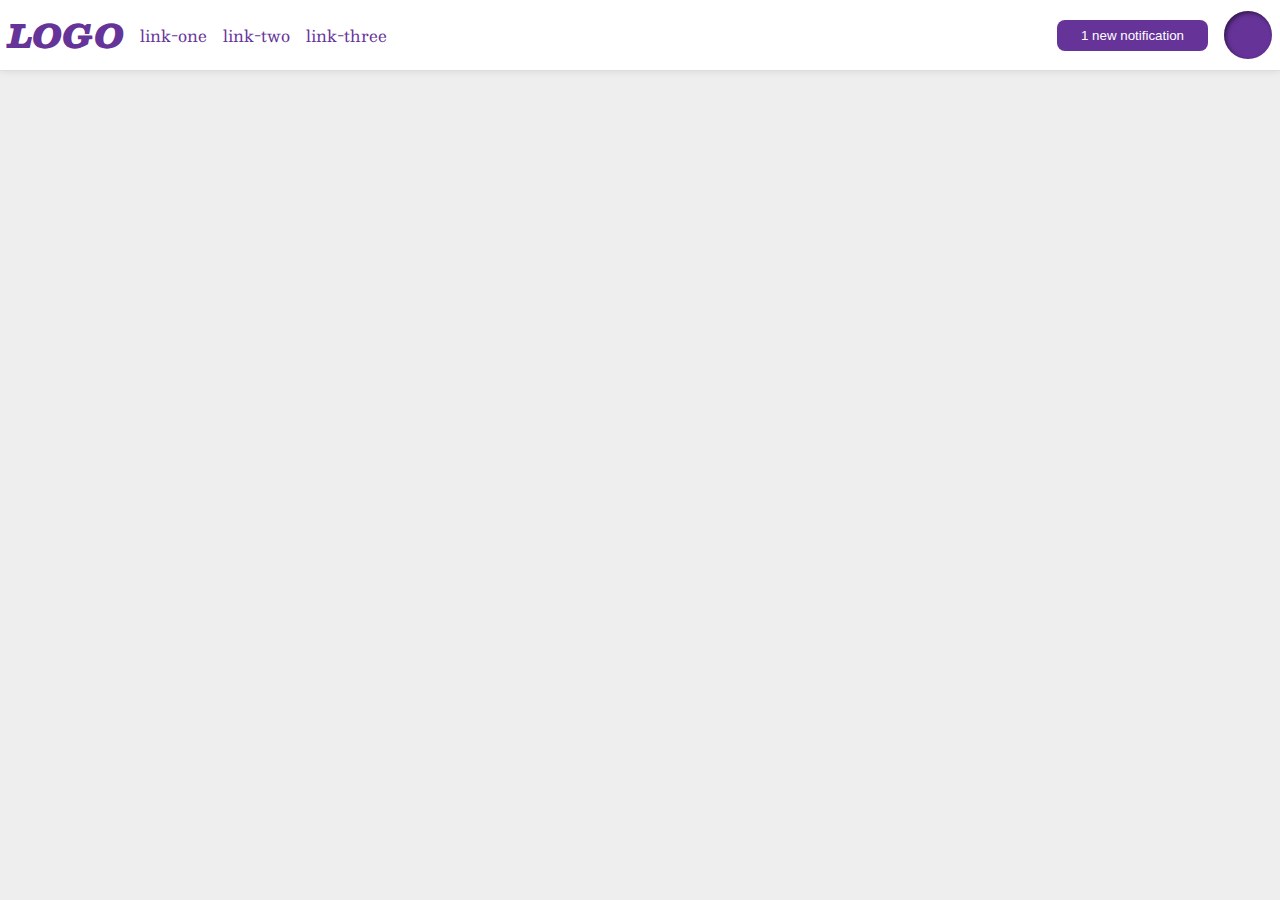
<file: flex/03-flex-header-2/index.html>
<!DOCTYPE html>
<html lang="en">
<head>
  <meta charset="UTF-8">
  <meta http-equiv="X-UA-Compatible" content="IE=edge">
  <meta name="viewport" content="width=device-width, initial-scale=1.0">
  <title>Flex Header 2</title>
  <link rel="stylesheet" href="style.css">
</head>
<body>
  <div class="header">
    <div class="left-header">
      <div class="logo">
        LOGO
      </div>
      <ul class="links">
        <li><a href="google.com">link-one</a></li>
        <li><a href="google.com">link-two</a></li>
        <li><a href="google.com">link-three</a></li>
      </ul>
    </div>
    
    <div class="right-header">
      <button class="notifications">
        1 new notification
      </button>
      <div class="profile-image"></div>
    </div>
  </div>
</body>
</html>
</file>
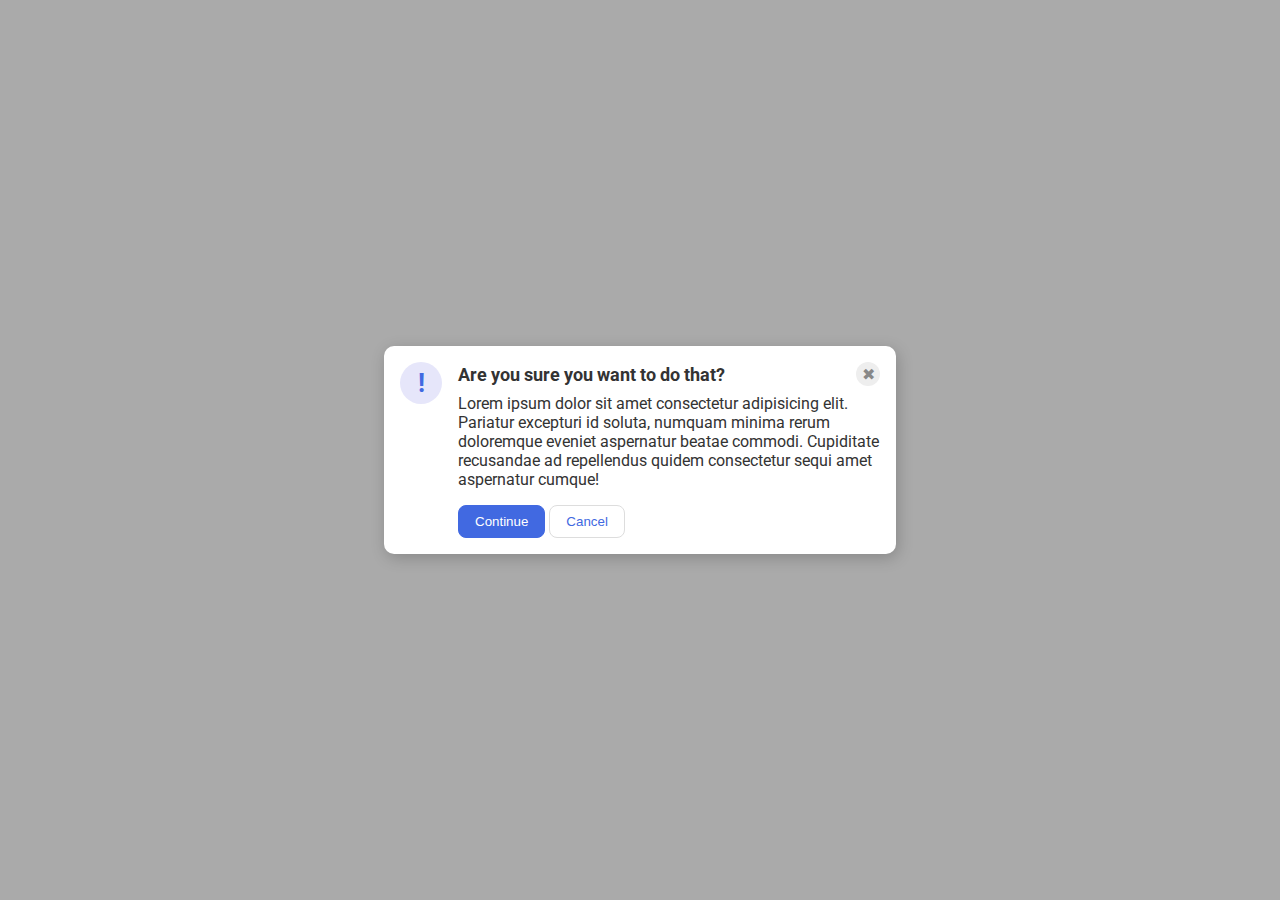
<file: flex/05-flex-modal/index.html>
<!DOCTYPE html>
<html lang="en">
<head>
  <meta charset="UTF-8">
  <meta http-equiv="X-UA-Compatible" content="IE=edge">
  <meta name="viewport" content="width=device-width, initial-scale=1.0">
  <link rel="stylesheet" href="style.css">
  <title>Modal</title>
</head>
<body>
  <div class="modal">
    <div class="icon">!</div>
    <div class="container">
      <div class="header">Are you sure you want to do that?
        <div class="close-button">✖</div>
      </div>
      <div class="text">Lorem ipsum dolor sit amet consectetur adipisicing elit. Pariatur excepturi id soluta, numquam minima rerum doloremque eveniet aspernatur beatae commodi. Cupiditate recusandae ad repellendus quidem consectetur sequi amet aspernatur cumque!</div>
      <button class="continue">Continue</button>
      <button class="cancel">Cancel</button>
    </div>
  </div>
</body>
</html>
</file>
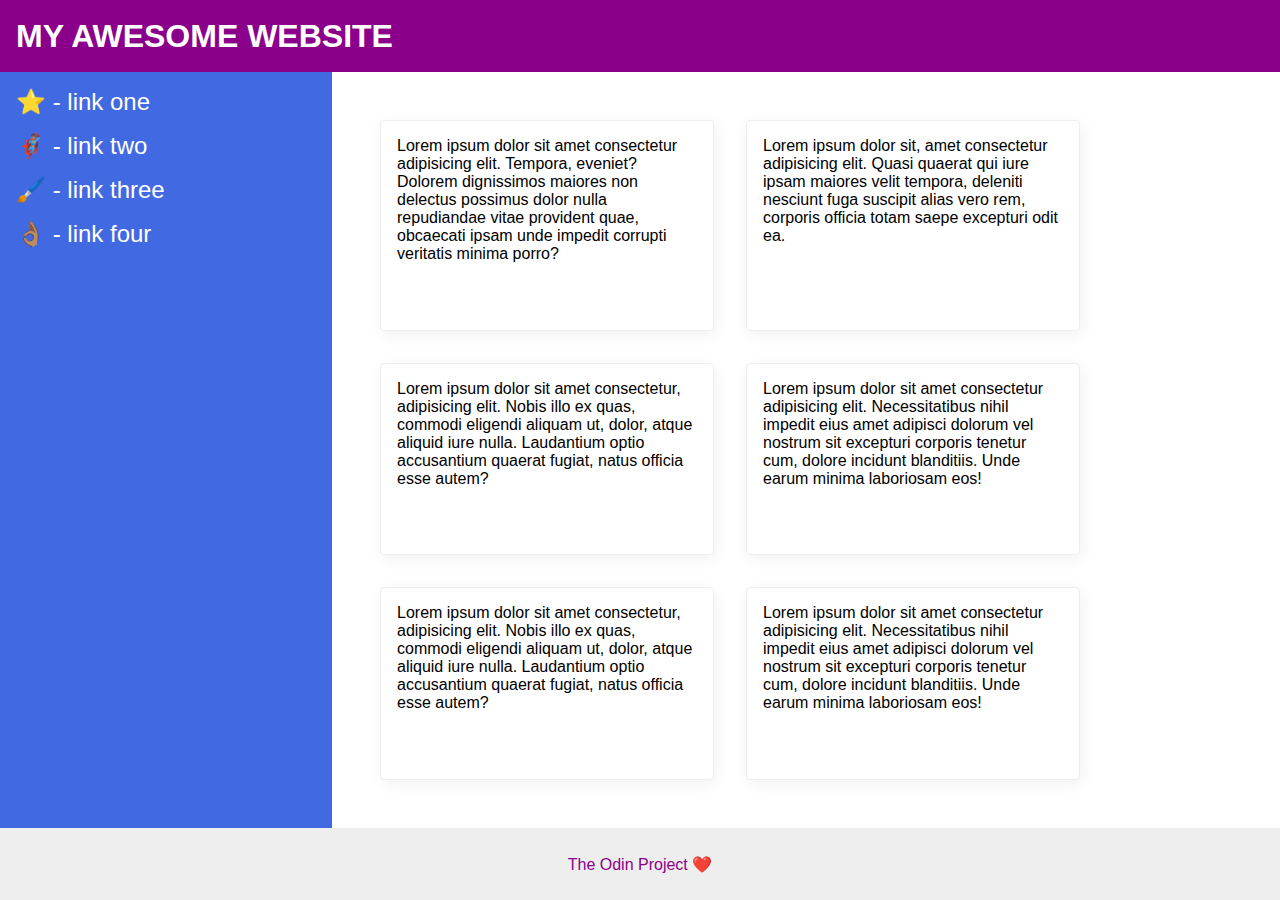
<file: flex/07-flex-layout-2/index.html>
<!DOCTYPE html>
<html lang="en">
<head>
  <meta charset="UTF-8">
  <meta http-equiv="X-UA-Compatible" content="IE=edge">
  <meta name="viewport" content="width=device-width, initial-scale=1.0">
  <title>The Holy Grail</title>
  <link rel="stylesheet" href="style.css">
</head>
<body>
  <div class="header">
    MY AWESOME WEBSITE
  </div>
  <div class="body">
    <div class="sidebar">
      <ul>
        <li><a href="google.com">⭐ - link one</a></li>
        <li><a href="google.com">🦸🏽‍♂️ - link two</a></li>
        <li><a href="google.com">🖌️ - link three</a></li>
        <li><a href="google.com">👌🏽 - link four</a></li>
      </ul>
    </div>
    <div class="container">
      <div class="card">Lorem ipsum dolor sit amet consectetur adipisicing elit. Tempora, eveniet? Dolorem dignissimos maiores non delectus possimus dolor nulla repudiandae vitae provident quae, obcaecati ipsam unde impedit corrupti veritatis minima porro?</div>
      <div class="card">Lorem ipsum dolor sit, amet consectetur adipisicing elit. Quasi quaerat qui iure ipsam maiores velit tempora, deleniti nesciunt fuga suscipit alias vero rem, corporis officia totam saepe excepturi odit ea.</div>
      <div class="card">Lorem ipsum dolor sit amet consectetur, adipisicing elit. Nobis illo ex quas, commodi eligendi aliquam ut, dolor, atque aliquid iure nulla. Laudantium optio accusantium quaerat fugiat, natus officia esse autem?</div>
      <div class="card">Lorem ipsum dolor sit amet consectetur adipisicing elit. Necessitatibus nihil impedit eius amet adipisci dolorum vel nostrum sit excepturi corporis tenetur cum, dolore incidunt blanditiis. Unde earum minima laboriosam eos!</div>
      <div class="card">Lorem ipsum dolor sit amet consectetur, adipisicing elit. Nobis illo ex quas, commodi eligendi aliquam ut, dolor, atque aliquid iure nulla. Laudantium optio accusantium quaerat fugiat, natus officia esse autem?</div>
      <div class="card">Lorem ipsum dolor sit amet consectetur adipisicing elit. Necessitatibus nihil impedit eius amet adipisci dolorum vel nostrum sit excepturi corporis tenetur cum, dolore incidunt blanditiis. Unde earum minima laboriosam eos!</div>
    </div>
  </div>
  <div class="footer">
    The Odin Project ❤️
  </div>
</body>
</html>
</file>
<file: flex/03-flex-header-2/style.css>
/* this is some magical font-importing.  
you'll learn about it later. */
@import url('https://fonts.googleapis.com/css2?family=Besley:ital,wght@0,400;1,900&display=swap');

body {
  margin: 0;
  background: #eee;
  font-family: Besley, serif;
}

.header {
  background: white;
  border-bottom: 1px solid #ddd;
  box-shadow: 0 0 8px rgba(0,0,0,.1);
  display: flex;
  justify-content: space-between;
  align-items: center;
  padding: 8px;
}

.profile-image {
  background: rebeccapurple;
  box-shadow: inset 2px 2px 4px rgba(0,0,0,.5);
  border-radius: 50%;
  width: 48px;
  height:  48px;
}

.logo {
  color: rebeccapurple;
  font-size: 32px;
  font-weight: 900;
  font-style: italic;
}

button {
  border: none;
  border-radius: 8px;
  background: rebeccapurple;
  color: white;
  padding: 8px 24px;
}

a {
  /* this removes the line under our links */
  text-decoration: none;
  color: rebeccapurple;
}

ul {
  list-style-type: none;
  display: flex;
  margin: 0;
  padding: 0;
  gap: 16px;
}

.left-header, .right-header {
  display: flex;
  align-items: center;
  gap: 16px;
}
</file>
<file: flex/05-flex-modal/style.css>
@import url('https://fonts.googleapis.com/css2?family=Roboto:wght@400;700&display=swap');

html, body {
  height: 100%;
}

body {
  font-family: Roboto, sans-serif;
  margin: 0;
  background: #aaa;
  color: #333;
  /* I'll give you this one for free lol */
  display: flex;
  align-items: center;
  justify-content: center;
}

.modal {
  background: white;
  width: 480px;
  border-radius: 10px;
  box-shadow: 2px 4px 16px rgba(0,0,0,.2);
  display: flex;
  gap: 16px;
  padding: 16px;
}

.icon {
  color: royalblue;
  font-size: 26px;
  font-weight: 700;
  background: lavender;
  width: 42px;
  height: 42px;
  border-radius: 50%;
  display: flex;
  align-items: center;
  justify-content: center;
  flex-shrink: 0;
}

.close-button {
  background: #eee;
  border-radius: 50%;
  color: #888;
  font-weight: 400;
  font-size: 16px;
  height: 24px;
  width: 24px;
  display: flex;
  align-items: center;
  justify-content: center;
}

button {
  padding: 8px 16px;
  border-radius: 8px;
}

button.continue {
  background: royalblue;
  border: 1px solid royalblue;
  color: white;
}

button.cancel {
  background: white;
  border: 1px solid #ddd;
  color: royalblue;
}

.header {
  display: flex;
  justify-content: space-between;
  align-items: center;
  font-weight: bold;
  font-size: large;
  margin-bottom: 8px;
}

.text {
  margin-bottom: 16px;
}
</file>
<file: flex/07-flex-layout-2/style.css>
body {
  font-family: -apple-system, BlinkMacSystemFont, 'Segoe UI', Roboto, Oxygen, Ubuntu, Cantarell, 'Open Sans', 'Helvetica Neue', sans-serif;
  margin: 0;
  min-height: 100vh;
  display: flex;
  flex-direction: column;
}

.header {
  height: 72px;
  background: darkmagenta;
  color: white;
  display: flex;
  font-size: 32px;
  font-weight: 900;
  align-items: center;
  padding: 0 16px;
}

.footer {
  display: flex;
  height: 72px;
  background: #eee;
  color: darkmagenta;
  align-items: center;
  justify-content: center;
}

.sidebar {
  width: 300px;
  background: royalblue;
  flex-shrink: 0;
  padding: 16px;
}

ul {
  list-style-type: none;
  margin: 0;
  padding: 0;
}

li {
  margin-bottom: 16px;
}

a {
  text-decoration: none;
  color: white;
  font-size: 24px;
}

.card {
  border: 1px solid #eee;
  box-shadow: 2px 4px 16px rgba(0,0,0,.06);
  border-radius: 4px;
  padding: 16px;
  margin: 16px;
  width: 300px;
}

.body {
  display: flex;
  flex: 1;
}

.container {
  display: flex;
  flex-wrap: wrap;
  padding: 32px;
}
</file>
